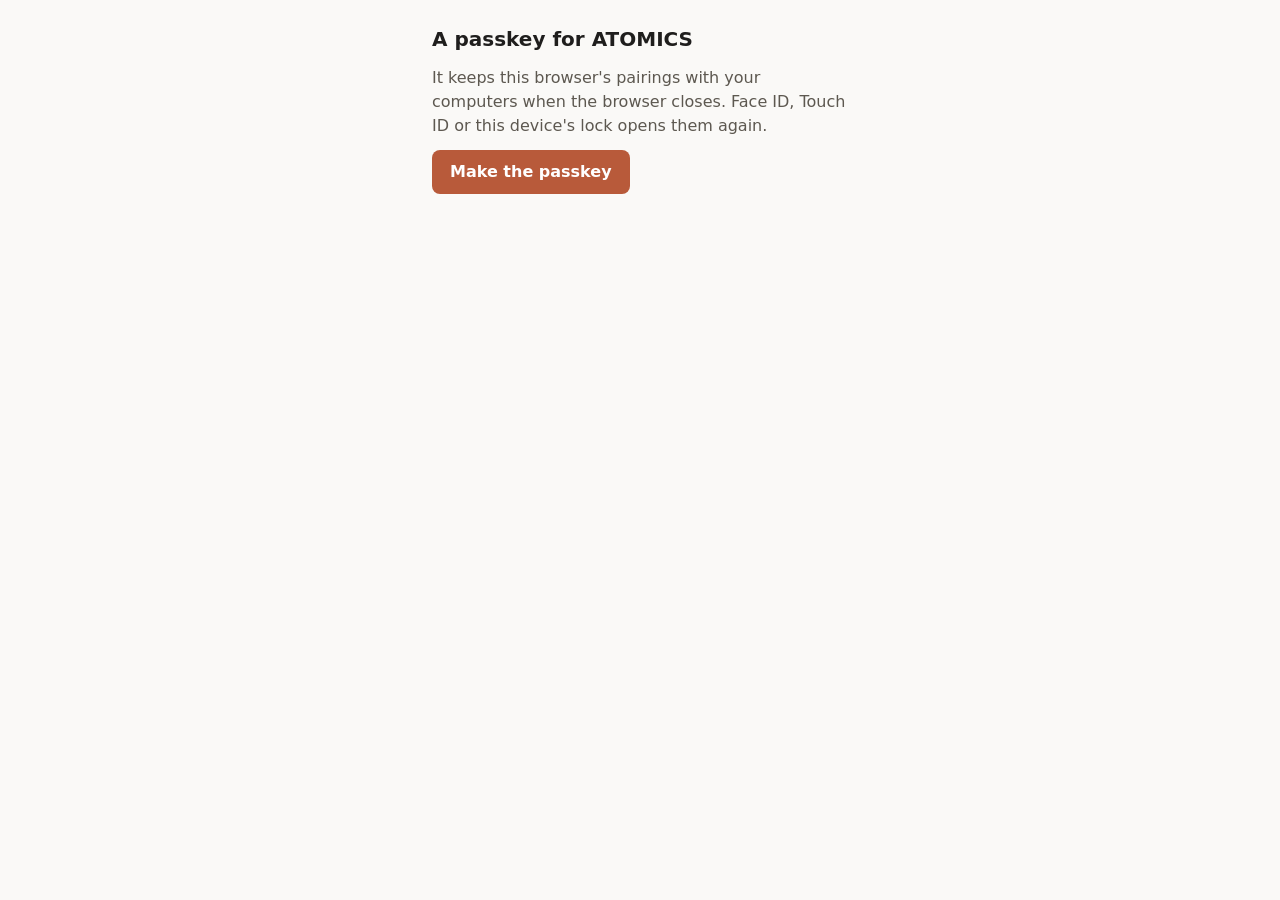
<file: crates/atomics-web/web/enrol.html>
<!doctype html>
<html lang="en">
<head>
  <meta charset="utf-8">
  <meta name="viewport" content="width=device-width, initial-scale=1, viewport-fit=cover">
  <meta name="color-scheme" content="dark light">
  <meta name="referrer" content="no-referrer">
  <title>A passkey for ATOMICS</title>
  <!-- The client's window for making its passkey, at top level on its own origin: a frame on another origin may not
       make one in WebKit (web/passkey.js). No inline script or style: the origin's CSP allows none. -->
  <link rel="stylesheet" href="enrol.css">
</head>
<body>
  <main>
    <h1>A passkey for ATOMICS</h1>
    <p>It keeps this browser's pairings with your computers when the browser closes. Face ID, Touch ID or this
      device's lock opens them again.</p>
    <button type="button" id="make">Make the passkey</button>
    <p id="state" role="status" aria-live="polite"></p>
  </main>
  <script type="module" src="enrol.js"></script>
</body>
</html>
</file>
<file: crates/atomics-web/web/enrol.css>
:root {
  color-scheme: dark light;
  --bg: #1f1e1d;
  --fg: #e8e4dc;
  --muted: #a8a29a;
  --accent: #d97757;
  --on-accent: #1f1e1d;
}
@media (prefers-color-scheme: light) {
  :root {
    --bg: #faf9f7;
    --fg: #1f1e1d;
    --muted: #5d5850;
    --accent: #b85a3a;
    --on-accent: #ffffff;
  }
}
* { box-sizing: border-box; }
body { margin: 0; background: var(--bg); color: var(--fg); font: 16px/1.5 -apple-system, system-ui, sans-serif; }
main { max-width: 28rem; margin: 0 auto; padding: max(24px, env(safe-area-inset-top)) 16px 24px; }
h1 { font-size: 1.25rem; margin: 0 0 12px; }
p { color: var(--muted); margin: 12px 0; }
button {
  font: inherit; font-weight: 600; min-height: 44px; padding: 10px 18px; border: 0; border-radius: 8px;
  background: var(--accent); color: var(--on-accent); touch-action: manipulation;
}
button:disabled { opacity: 0.6; }
</file>
